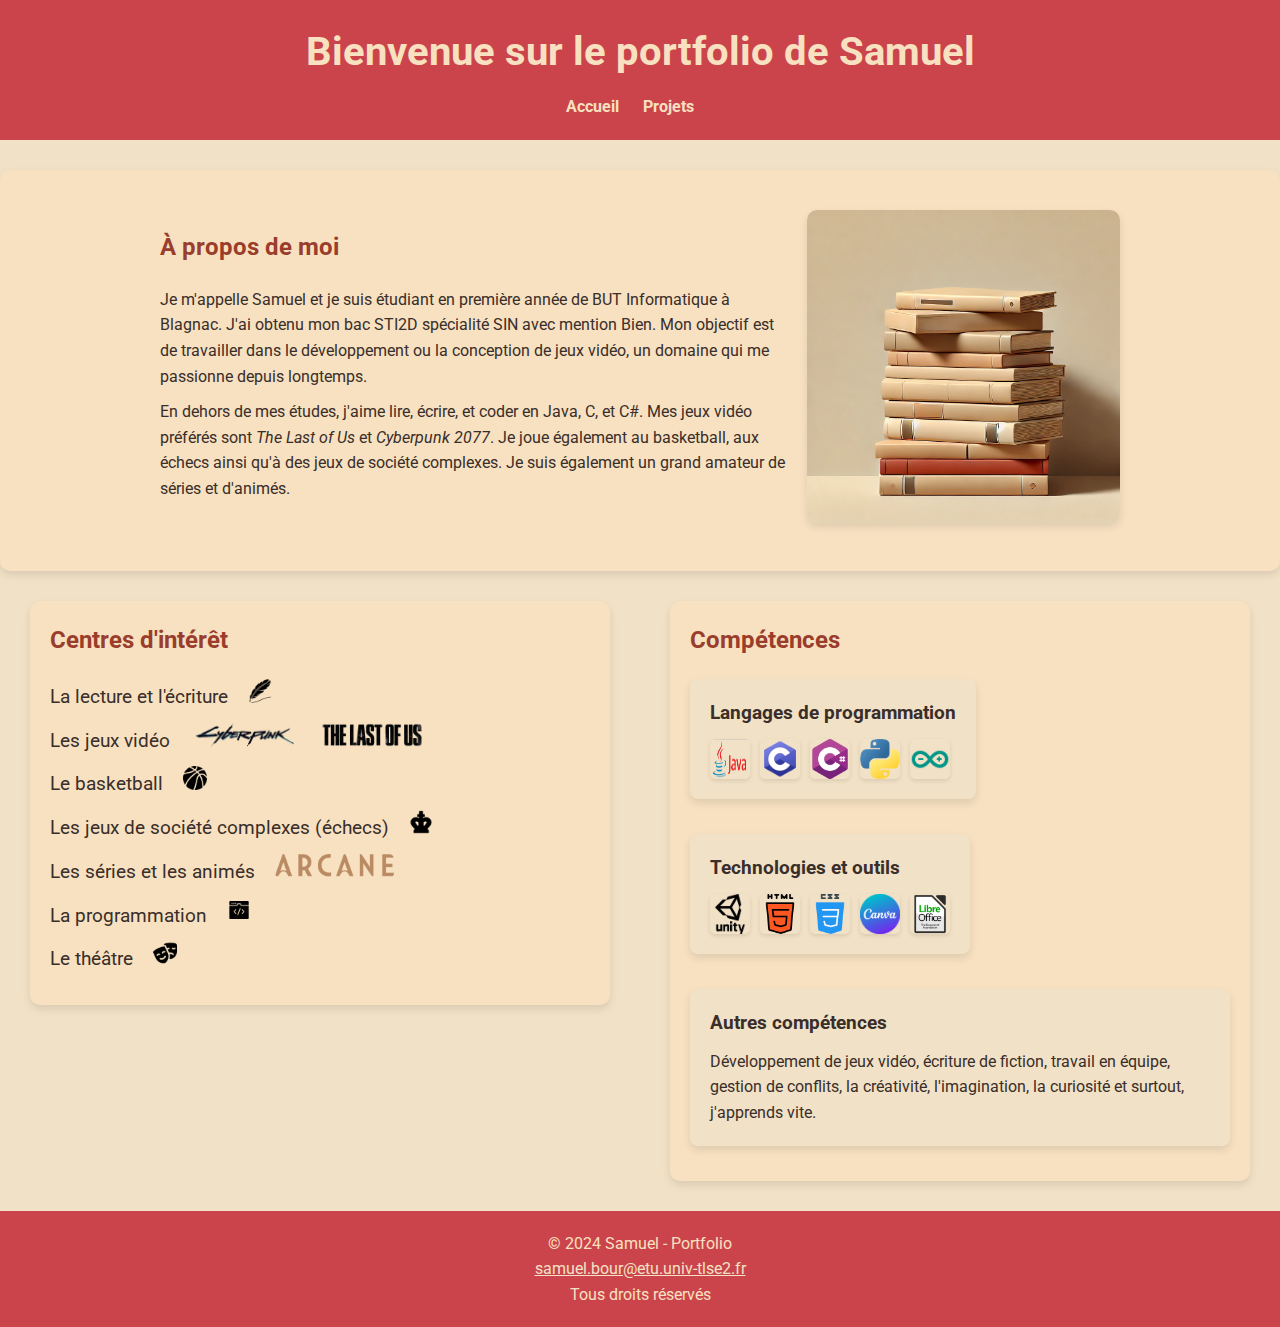
<file: index.html>
<!DOCTYPE html>
<html lang="fr">

<head>
    <meta charset="UTF-8">
    <meta name="viewport" content="width=device-width, initial-scale=1.0">
    <title>Accueil - Portfolio de Samuel</title>
    <link rel="stylesheet" href="style.css">
</head>

<body>
    <header>
        <div class="container">
            <h1>Bienvenue sur le portfolio de Samuel</h1>
            <nav>
                <ul>
                    <li><a href="index.html">Accueil</a></li>
                    <li><a href="projets.html">Projets</a></li>
                </ul>
            </nav>
        </div>
    </header>

    <section class="about">
        <div class="container">
            <div class="about-block">
                <div class="about-text">
                    <h2>À propos de moi</h2>
                    <p>
                        Je m'appelle Samuel et je suis étudiant en première année de BUT Informatique à Blagnac.
                        J'ai obtenu mon bac STI2D spécialité SIN avec mention Bien. Mon objectif est de travailler
                        dans le développement ou la conception de jeux vidéo, un domaine qui me passionne depuis
                        longtemps.
                    </p>
                    <p>
                        En dehors de mes études, j'aime lire, écrire, et coder en Java, C, et C#.
                        Mes jeux vidéo préférés sont <em>The Last of Us</em> et <em>Cyberpunk 2077</em>.
                        Je joue également au basketball, aux échecs ainsi qu'à des jeux de société complexes.
                        Je suis également un grand amateur de séries et d'animés.
                    </p>
                </div>
                <div class="about-image">
                    <img src="images/livres.webp" alt="Livres" title="Livres">
                </div>
            </div>
        </div>
    </section>

    <div class="interests">
        <div class="container">
            <div class="interests-block">
                <h2>Centres d'intérêt</h2>
                <ul>
                    <li>La lecture et l'écriture<img src="images/pen.png" alt="Plume" title="Plume"></li>
                    <li>Les jeux vidéo <img src="images/cyberpunk.png" alt="Cyberpunk 2077" title="Cyberpunk 2077"> <img src="images/tlou.png" alt="The Last of Us" title="The Last of Us"></li>
                    <li>Le basketball<img src="images/ball-of-basketball.png" alt="Basketball" title="Basketball"></li>
                    <li>Les jeux de société complexes (échecs)<img src="images/king.png" alt="Chess" title="Chess"></li>
                    <li>Les séries et les animés<img src="images/arcane.png" alt="Arcane" title="Arcane"></li>
                    <li>La programmation<img src="images/programming.png" alt="Programming" title="Programming"></li>
                    <li>Le théâtre<img src="images/theater.png" alt="Théâtre" title="Théâtre"></li>
                </ul>
            </div>
        </div>

        <div class="container">
            <div class="skills-block">
                <h2>Compétences</h2>
                <div class="skills-list">
                    <div class="skill">
                        <h3>Langages de programmation</h3>
                        <div class="logos">
                            <img src="images/java.webp" alt="Java" title="Java">
                            <img src="images/c.png" alt="C" title="C">
                            <img src="images/c-sharp.png" alt="C#" title="C#">
                            <img src="images/python.png" alt="Python" title="Python">
                            <img src="images/arduino.png" alt="Arduino" title="Arduino">
                        </div>
                    </div>
                    <div class="skill">
                        <h3>Technologies et outils</h3>
                        <div class="logos">
                            <img src="images/unity.png" alt="Unity" title="Unity">
                            <img src="images/html.png" alt="HTML" title="HTML">
                            <img src="images/css.png" alt="CSS" title="CSS">
                            <img src="images/canva.png" alt="Canva" title="canva">
                            <img src="images/libreoffice.png" alt="libreoffice" title="libreoffice">
                        </div>
                    </div>
                    <div class="skill">
                        <h3>Autres compétences</h3>
                        <p>
                            Développement de jeux vidéo, écriture de fiction, travail en équipe, gestion de conflits, 
                            la créativité, l'imagination, la curiosité et surtout, j'apprends vite.
                        </p>
                    </div>
                </div>
            </div>
        </div>
    </div>

    <footer>
        <div class="container">
            <p>&copy; 2024 Samuel - Portfolio</p>
            <a href="mailto:samuel.bour@etu.univ-tlse2.fr">samuel.bour@etu.univ-tlse2.fr</a>
            <p>Tous droits réservés</p>
        </div>
    </footer>
</body>

</html>
</file>
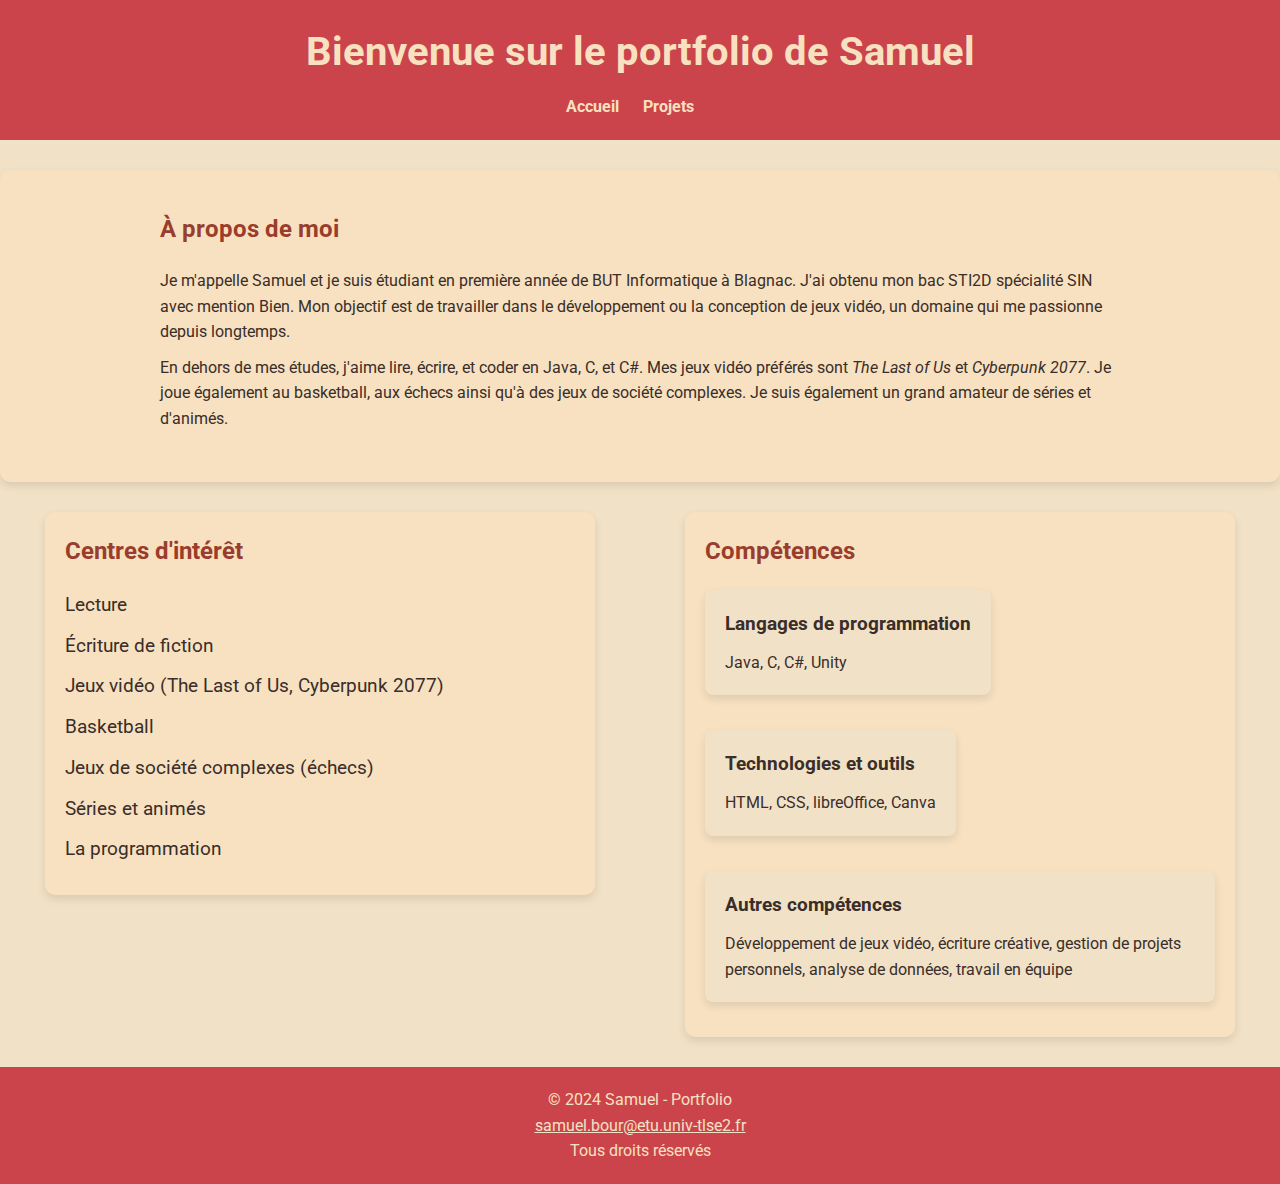
<file: test_gpt/index.html>
<!DOCTYPE html>
<html lang="fr">

<head>
    <meta charset="UTF-8">
    <meta name="viewport" content="width=device-width, initial-scale=1.0">
    <title>Accueil - Portfolio de Samuel</title>
    <link rel="stylesheet" href="style.css">
</head>

<body>
    <header>
        <div class="container">
            <h1>Bienvenue sur le portfolio de Samuel</h1>
            <nav>
                <ul>
                    <li><a href="index.html">Accueil</a></li>
                    <li><a href="projets.html">Projets</a></li>
                </ul>
            </nav>
        </div>
    </header>

    <section class="about">
        <div class="container">
            <div class="about-block">
                <h2>À propos de moi</h2>
                <p>
                    Je m'appelle Samuel et je suis étudiant en première année de BUT Informatique à Blagnac.
                    J'ai obtenu mon bac STI2D spécialité SIN avec mention Bien. Mon objectif est de travailler
                    dans le développement ou la conception de jeux vidéo, un domaine qui me passionne depuis
                    longtemps.
                </p>
                <p>
                    En dehors de mes études, j'aime lire, écrire, et coder en Java, C, et C#.
                    Mes jeux vidéo préférés sont <em>The Last of Us</em> et <em>Cyberpunk 2077</em>.
                    Je joue également au basketball, aux échecs ainsi qu'à des jeux de société complexes.
                    Je suis également un grand amateur de séries et d'animés.
                </p>
            </div>
        </div>
    </section>

    <div class="interests">
        <div class="container">
            <div class="interests-block">
                <h2>Centres d'intérêt</h2>
                <ul>
                    <li>Lecture</li>
                    <li>Écriture de fiction</li>
                    <li>Jeux vidéo (The Last of Us, Cyberpunk 2077)</li>
                    <li>Basketball</li>
                    <li>Jeux de société complexes (échecs)</li>
                    <li>Séries et animés</li>
                    <li>La programmation</li>
                </ul>
            </div>
        </div>

        <div class="container">
            <div class="skills-block">
                <h2>Compétences</h2>
                <div class="skills-list">
                    <div class="skill">
                        <h3>Langages de programmation</h3>
                        <p>Java, C, C#, Unity</p>
                    </div>
                    <div class="skill">
                        <h3>Technologies et outils</h3>
                        <p>HTML, CSS, libreOffice, Canva</p>
                    </div>
                    <div class="skill">
                        <h3>Autres compétences</h3>
                        <p>
                            Développement de jeux vidéo, écriture créative, gestion de projets personnels, 
                            analyse de données, travail en équipe
                        </p>
                    </div>
                </div>
            </div>
        </div>
    </div>

    <footer>
        <div class="container">
            <p>&copy; 2024 Samuel - Portfolio</p>
            <a href="mailto:samuel.bour@etu.univ-tlse2.fr">samuel.bour@etu.univ-tlse2.fr</a>
            <p>Tous droits réservés</p>
        </div>
    </footer>
</body>

</html>
</file>
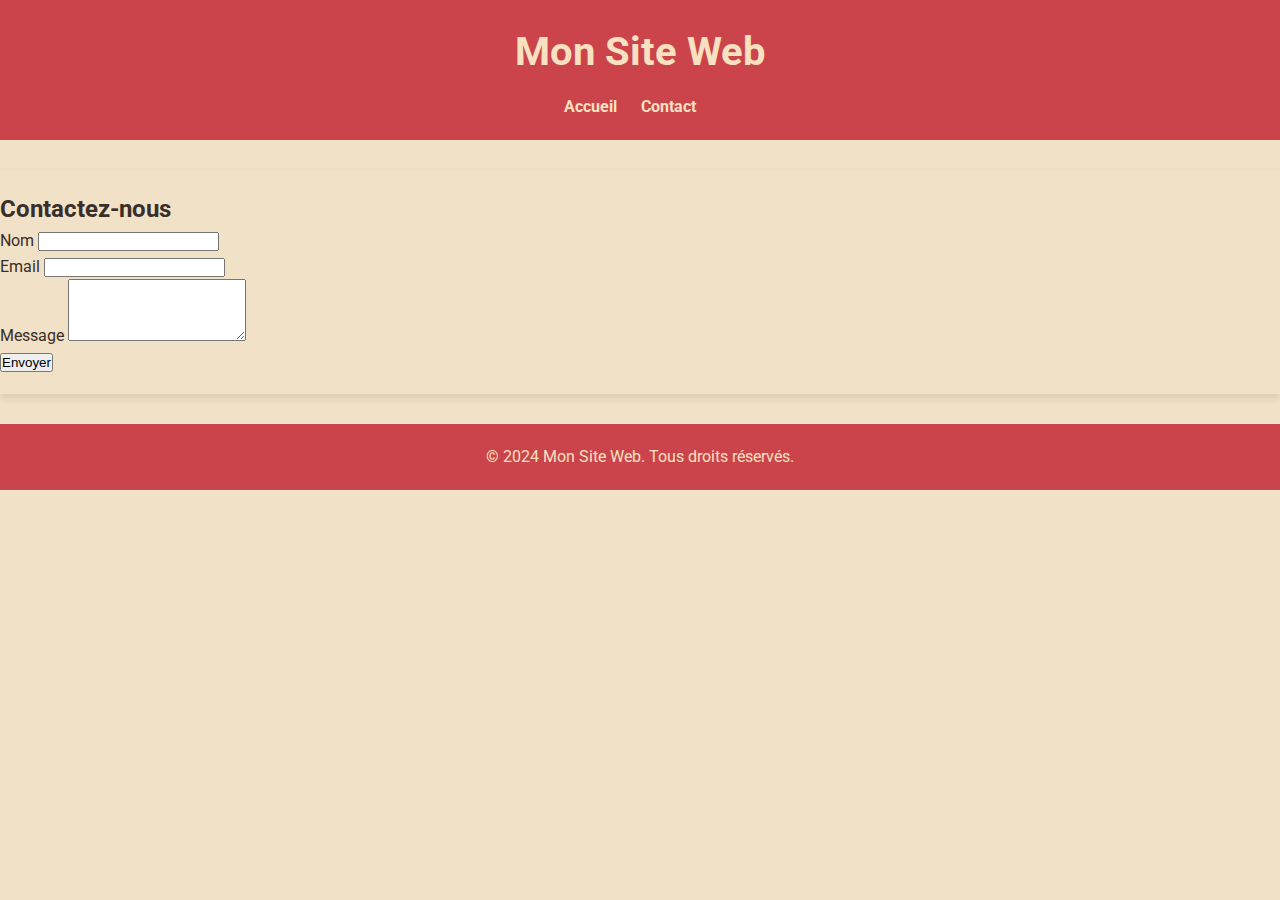
<file: contact.html>
<!DOCTYPE html>
<html lang="fr">
<head>
    <meta charset="UTF-8">
    <meta name="viewport" content="width=device-width, initial-scale=1.0">
    <title>Contactez-nous - Mon Site Web</title>
    <link rel="stylesheet" href="style.css">
</head>
<body>
    <header>
        <div class="logo">
            <h1>Mon Site Web</h1>
        </div>
        <nav>
            <ul>
                <li><a href="index.html">Accueil</a></li>
                <li><a href="contact.html">Contact</a></li>
            </ul>
        </nav>
    </header>

    <section class="contact">
        <h2>Contactez-nous</h2>
        <form action="#" method="post">
            <div class="form-group">
                <label for="name">Nom</label>
                <input type="text" id="name" name="name" required>
            </div>
            <div class="form-group">
                <label for="email">Email</label>
                <input type="email" id="email" name="email" required>
            </div>
            <div class="form-group">
                <label for="message">Message</label>
                <textarea id="message" name="message" rows="4" required></textarea>
            </div>
            <button type="submit">Envoyer</button>
        </form>
    </section>

    <footer>
        <p>&copy; 2024 Mon Site Web. Tous droits réservés.</p>
    </footer>
</body>
</html>
</file>
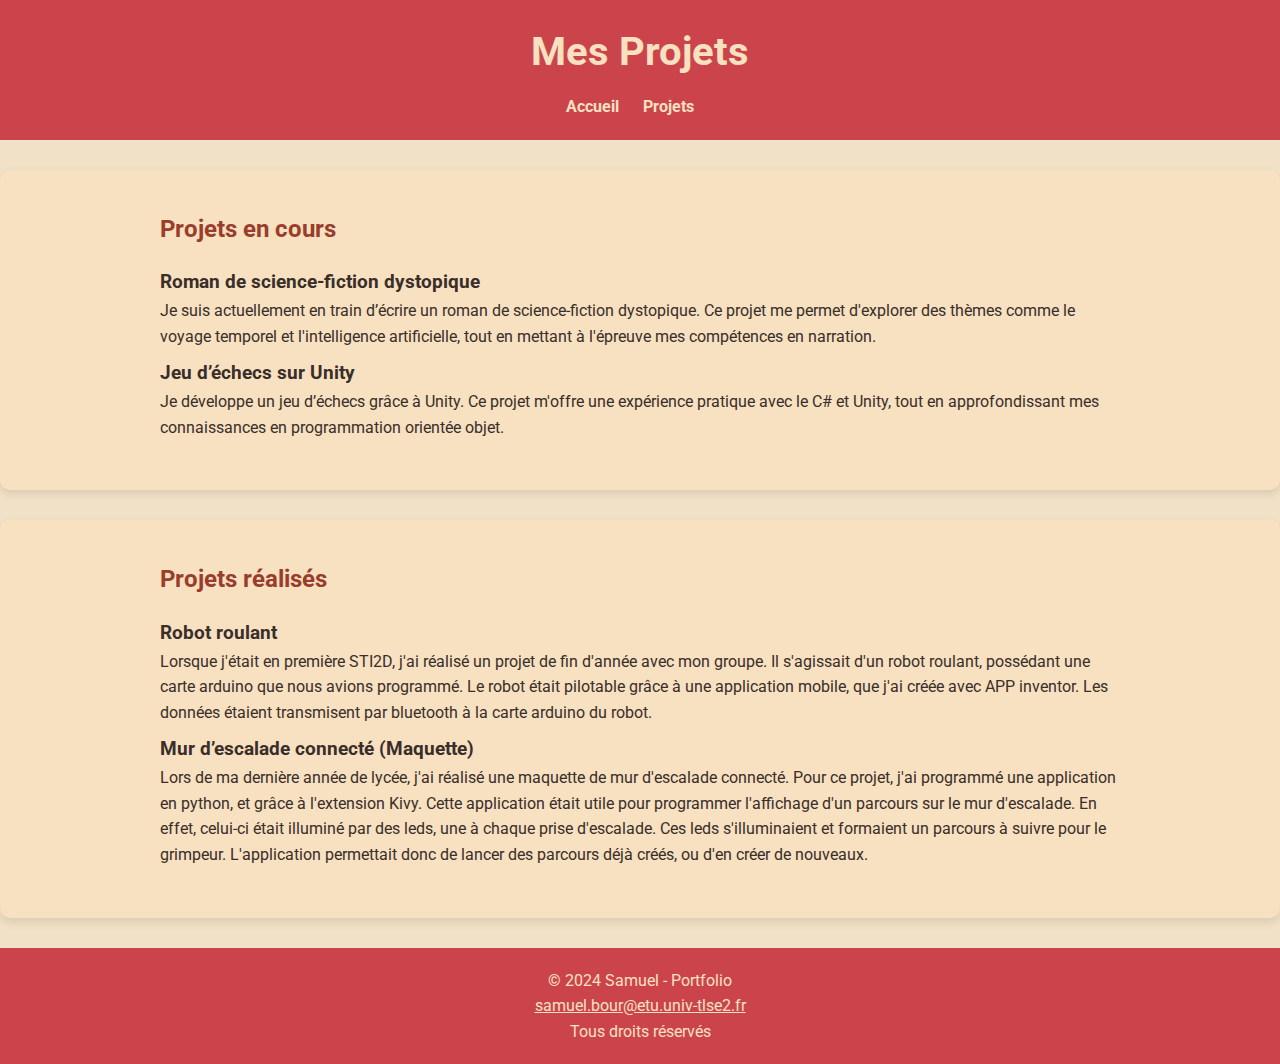
<file: projets.html>
<!DOCTYPE html>
<html lang="fr">

<head>
    <meta charset="UTF-8">
    <meta name="viewport" content="width=device-width, initial-scale=1.0">
    <title>Mes Projets</title>
    <link rel="stylesheet" href="style.css">
</head>

<body>
    <header>
        <div class="container">
            <h1>Mes Projets</h1>
            <nav>
                <ul>
                    <li><a href="index.html">Accueil</a></li>
                    <li><a href="projets.html">Projets</a></li>
                </ul>
            </nav>
        </div>
    </header>

    <section class="projects">
        <div class="container">
            <h2>Projets en cours</h2>
            <div class="project">
                <h3>Roman de science-fiction dystopique</h3>
                <p>
                    Je suis actuellement en train d’écrire un roman de science-fiction dystopique.
                    Ce projet me permet d'explorer des thèmes comme le voyage temporel et l'intelligence
                    artificielle, tout en mettant à l'épreuve mes compétences en narration.
                </p>
            </div>
            <div class="project">
                <h3>Jeu d’échecs sur Unity</h3>
                <p>
                    Je développe un jeu d’échecs grâce à Unity.
                    Ce projet m'offre une expérience pratique avec le C# et Unity,
                    tout en approfondissant mes connaissances en programmation orientée objet.
                </p>
            </div>
        </div>
    </section>
    <section class="projects">
        <div class="container">
            <h2>Projets réalisés</h2>
            <div class="project">
                <h3>Robot roulant</h3>
                <p>
                    Lorsque j'était en première STI2D, j'ai réalisé un projet de fin d'année avec mon groupe.
                    Il s'agissait d'un robot roulant, possédant une carte arduino que nous avions programmé.
                    Le robot était pilotable grâce à une application mobile, que j'ai créée avec APP inventor.
                    Les données étaient transmisent par bluetooth à la carte arduino du robot.
                </p>
            </div>
            <div class="project">
                <h3>Mur d’escalade connecté (Maquette)</h3>
                <p>
                    Lors de ma dernière année de lycée, j'ai réalisé une maquette de mur d'escalade connecté.
                    Pour ce projet, j'ai programmé une application en python, et grâce à l'extension Kivy.
                    Cette application était utile pour programmer l'affichage d'un parcours sur le mur d'escalade.
                    En effet, celui-ci était illuminé par des leds, une à chaque prise d'escalade.
                    Ces leds s'illuminaient et formaient un parcours à suivre pour le grimpeur.
                    L'application permettait donc de lancer des parcours déjà créés, ou d'en créer de nouveaux.
                </p>
            </div>
        </div>
    </section>

    <footer>
        <div class="container">
            <p>&copy; 2024 Samuel - Portfolio</p>
            <a href="mailto:samuel.bour@etu.univ-tlse2.fr">samuel.bour@etu.univ-tlse2.fr</a>
            <p>Tous droits réservés</p>
        </div>
    </footer>
</body>

</html>
</file>
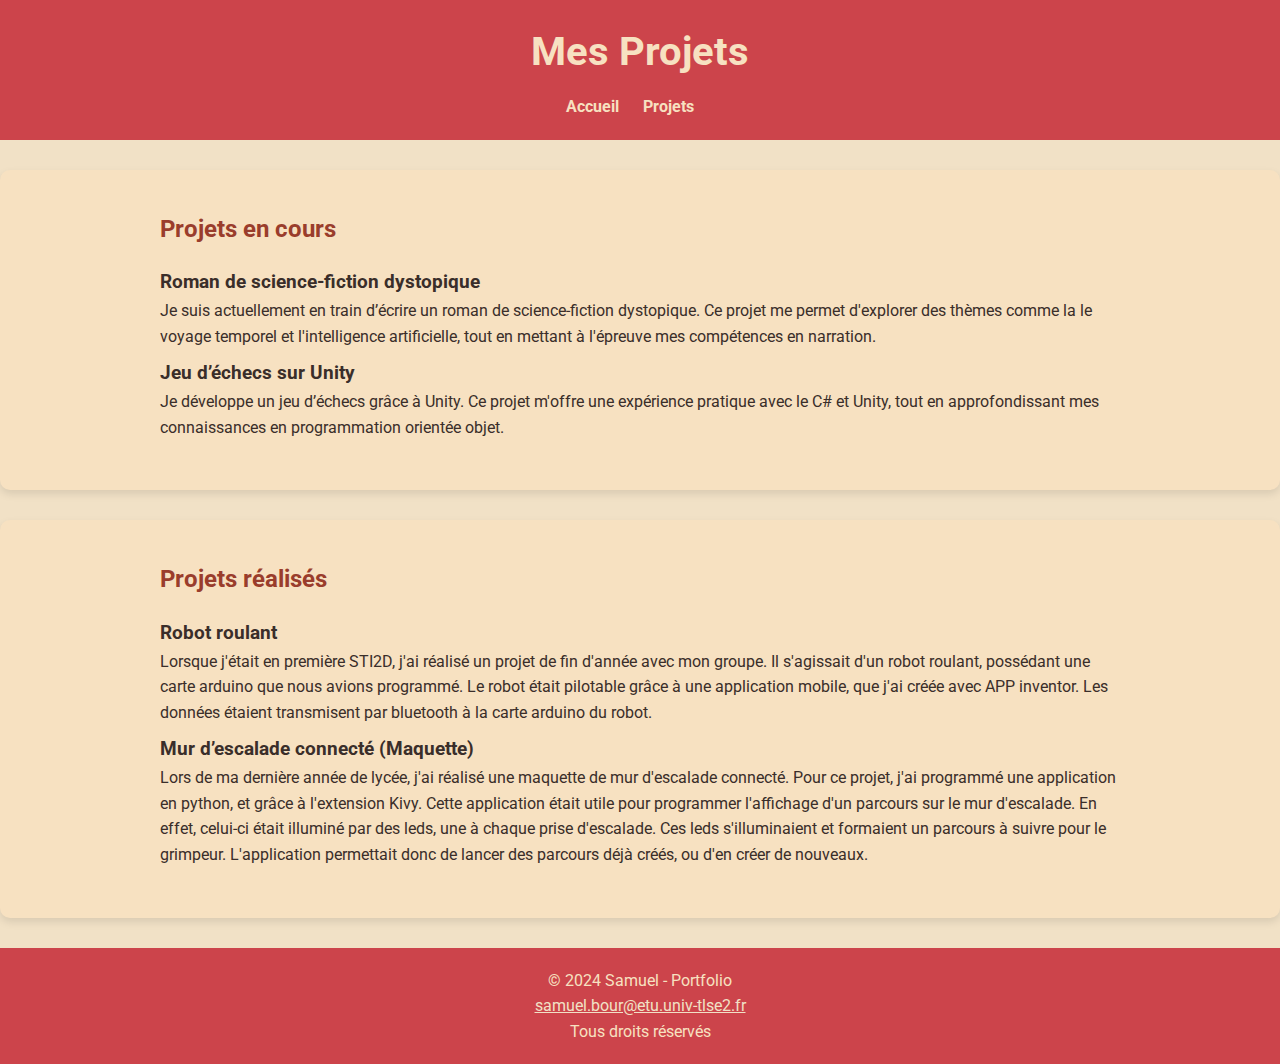
<file: test_gpt/projets.html>
<!DOCTYPE html>
<html lang="fr">

<head>
    <meta charset="UTF-8">
    <meta name="viewport" content="width=device-width, initial-scale=1.0">
    <title>Mes Projets</title>
    <link rel="stylesheet" href="style.css">
</head>

<body>
    <header>
        <div class="container">
            <h1>Mes Projets</h1>
            <nav>
                <ul>
                    <li><a href="index.html">Accueil</a></li>
                    <li><a href="projets.html">Projets</a></li>
                </ul>
            </nav>
        </div>
    </header>

    <section class="projects">
        <div class="container">
            <h2>Projets en cours</h2>
            <div class="project">
                <h3>Roman de science-fiction dystopique</h3>
                <p>
                    Je suis actuellement en train d’écrire un roman de science-fiction dystopique.
                    Ce projet me permet d'explorer des thèmes comme la le voyage temporel et l'intelligence
                    artificielle,
                    tout en mettant à l'épreuve mes compétences en narration.
                </p>
            </div>
            <div class="project">
                <h3>Jeu d’échecs sur Unity</h3>
                <p>
                    Je développe un jeu d’échecs grâce à Unity.
                    Ce projet m'offre une expérience pratique avec le C# et Unity,
                    tout en approfondissant mes connaissances en programmation orientée objet.
                </p>
            </div>
        </div>
    </section>
    <section class="projects">
        <div class="container">
            <h2>Projets réalisés</h2>
            <div class="project">
                <h3>Robot roulant</h3>
                <p>
                    Lorsque j'était en première STI2D, j'ai réalisé un projet de fin d'année avec mon groupe.
                    Il s'agissait d'un robot roulant, possédant une carte arduino que nous avions programmé.
                    Le robot était pilotable grâce à une application mobile, que j'ai créée avec APP inventor.
                    Les données étaient transmisent par bluetooth à la carte arduino du robot.
                </p>
            </div>
            <div class="project">
                <h3>Mur d’escalade connecté (Maquette)</h3>
                <p>
                    Lors de ma dernière année de lycée, j'ai réalisé une maquette de mur d'escalade connecté.
                    Pour ce projet, j'ai programmé une application en python, et grâce à l'extension Kivy.
                    Cette application était utile pour programmer l'affichage d'un parcours sur le mur d'escalade.
                    En effet, celui-ci était illuminé par des leds, une à chaque prise d'escalade.
                    Ces leds s'illuminaient et formaient un parcours à suivre pour le grimpeur.
                    L'application permettait donc de lancer des parcours déjà créés, ou d'en créer de nouveaux.
                </p>
            </div>
        </div>
    </section>

    <footer>
        <div class="container">
            <p>&copy; 2024 Samuel - Portfolio</p>
            <a href="mailto:samuel.bour@etu.univ-tlse2.fr">samuel.bour@etu.univ-tlse2.fr</a>
            <p>Tous droits réservés</p>
        </div>
    </footer>
</body>

</html>
</file>
<file: style.css>
/* Importation de la police */
@import url('https://fonts.googleapis.com/css2?family=Roboto:wght@400;700&display=swap');

/* Réinitialisation des marges et paddings */
* {
    margin: 0;
    padding: 0;
    box-sizing: border-box;
}

/* Style global */
body {
    font-family: 'Roboto', sans-serif;
    background-color: #f1e1c6;
    color: #3a2e2a;
    line-height: 1.6;
}

/* Header */
header {
    background-color: #cc444b;
    padding: 20px 0;
    text-align: center;
    margin-bottom: 30px;
}

header h1 {
    font-size: 2.5em;
    color: #f7e1c1;
}

nav ul {
    list-style-type: none;
    margin-top: 10px;
}

nav ul li {
    display: inline;
    margin-right: 20px;
}

nav ul li a {
    color: #f7e1c1;
    text-decoration: none;
    font-weight: bold;
}

/* Conteneur principal */
.container {
    width: 80%;
    margin: 0 auto;
}

/* Sections */
section {
    padding: 20px 0;
    box-shadow: 0 4px 8px rgba(0, 0, 0, 0.1);
}

/* Section À propos */
.about {
    background-color: #f7e1c1;
    padding: 40px;
    margin-bottom: 30px;
    border-radius: 10px;
}

.about-block {
    display: flex;
    align-items: center;
    gap: 20px;
}

.about-image {
    flex: 1;
    text-align: right;
}

.about-image img {
    max-width: 100%;
    height: auto;
    border-radius: 10px;
    box-shadow: 0 4px 8px rgba(0, 0, 0, 0.1);
}

.about-text {
    flex: 2;
}

.about-block h2 {
    color: #9a3d2c;
    margin-bottom: 20px;
}

.about p {
    margin-bottom: 10px;
}

/* Section Centres d'intérêt et Compétences */
.interests {
    display: flex;
    align-items: flex-start;
    margin-bottom: 30px;
}

.interests-block img {
    height: 24px;
    width: auto;
    margin-left: 20px;
    border-radius: 5px;
}

.interests-block,
.skills-block {
    flex: 1;
    background-color: #f7e1c1;
    padding: 20px;
    margin: 0 30px;
    border-radius: 10px;
    box-shadow: 0 4px 8px rgba(0, 0, 0, 0.1);
}

.interests-block h2,
.skills-block h2 {
    color: #9a3d2c;
    margin-bottom: 20px;
}

.interests ul {
    list-style-type: none;
}

.interests li {
    margin-bottom: 10px;
    font-size: 1.2em;
}

/* Compétences spécifiques */
.skills-list {
    display: flex;
    gap: 20px;
    flex-wrap: wrap;
}

.skill {
    background-color: #f1e1c6;
    padding: 20px;
    border-radius: 8px;
    box-shadow: 0 4px 8px rgba(0, 0, 0, 0.1);
    margin-bottom: 15px;
}

.skill h3 {
    color: #3a2e2a;
    margin-bottom: 10px;
}

.logos {
    display: flex;
    flex-wrap: wrap;
    gap: 10px;
    margin-top: 10px;
}

.logos img {
    width: 40px;
    height: auto;
    border-radius: 5px;
    box-shadow: 0 2px 4px rgba(0, 0, 0, 0.1);
    transition: transform 0.2s ease;
}

.logos img:hover {
    transform: scale(1.1);
}


/* Section Projets */
.projects {
    background-color: #f7e1c1;
    padding: 40px;
    margin-bottom: 30px;
    border-radius: 10px;
}

.project {
    margin-bottom: 10px;
}

.projects h2 {
    color: #9a3d2c;
    margin-bottom: 20px;
}

/* Footer */
footer {
    background-color: #cc444b;
    text-align: center;
    padding: 20px 0;
    margin-top: 30px;
    color: #f7e1c1;
}

footer a {
    color: #f1e1c6;
}
</file>
<file: test_gpt/style.css>
/* Importation de la police */
@import url('https://fonts.googleapis.com/css2?family=Roboto:wght@400;700&display=swap');

/* Réinitialisation des marges et paddings */
* {
    margin: 0;
    padding: 0;
    box-sizing: border-box;
}

/* Style global */
body {
    font-family: 'Roboto', sans-serif;
    background-color: #f1e1c6;
    color: #3a2e2a;
    line-height: 1.6;
}

/* Header */
header {
    background-color: #cc444b;
    padding: 20px 0;
    text-align: center;
    margin-bottom: 30px;
}

header h1 {
    font-size: 2.5em;
    color: #f7e1c1;
}

nav ul {
    list-style-type: none;
    margin-top: 10px;
}

nav ul li {
    display: inline;
    margin-right: 20px;
}

nav ul li a {
    color: #f7e1c1;
    text-decoration: none;
    font-weight: bold;
}

/* Conteneur principal */
.container {
    width: 80%;
    margin: 0 auto;
}

/* Sections */
section {
    padding: 20px 0;
    box-shadow: 0 4px 8px rgba(0, 0, 0, 0.1);
}

/* Section À propos */
.about {
    background-color: #f7e1c1;
    padding: 40px;
    margin-bottom: 30px;
    border-radius: 10px;
}

.about-block h2 {
    color: #9a3d2c;
    margin-bottom: 20px;
}

.about p {
    margin-bottom: 10px;
}

/* Section Centres d'intérêt et Compétences */
.interests {
    display: flex;
    justify-content: space-between;
    align-items: flex-start;
    margin-bottom: 30px;
}

.interests-block, .skills-block {
    flex: 1;
    background-color: #f7e1c1;
    padding: 20px; 
    margin: 0 45px;
    border-radius: 10px; 
    box-shadow: 0 4px 8px rgba(0, 0, 0, 0.1);
}

.interests-block h2, .skills-block h2 {
    color: #9a3d2c;
    margin-bottom: 20px;
}

.interests ul {
    list-style-type: none;
}

.interests li {
    margin-bottom: 10px;
    font-size: 1.2em;
}

/* Compétences spécifiques */
.skills-list {
    display: flex;
    gap: 20px;
    flex-wrap: wrap;
}

.skill {
    background-color: #f1e1c6;
    padding: 20px;
    border-radius: 8px;
    box-shadow: 0 4px 8px rgba(0, 0, 0, 0.1);
    margin-bottom: 15px;
}

.skill h3 {
    color: #3a2e2a;
    margin-bottom: 10px;
}

/* Section Projets */
.projects {
    background-color: #f7e1c1;
    padding: 40px;
    margin-bottom: 30px;
    border-radius: 10px;
}

.project {
    margin-bottom: 10px;
}

.projects h2 {
    color: #9a3d2c;
    margin-bottom: 20px;
}

/* Footer */
footer {
    background-color: #cc444b;
    text-align: center;
    padding: 20px 0;
    margin-top: 30px;
    color: #f7e1c1;
}
footer a {
    color: #f1e1c6;
}
</file>
